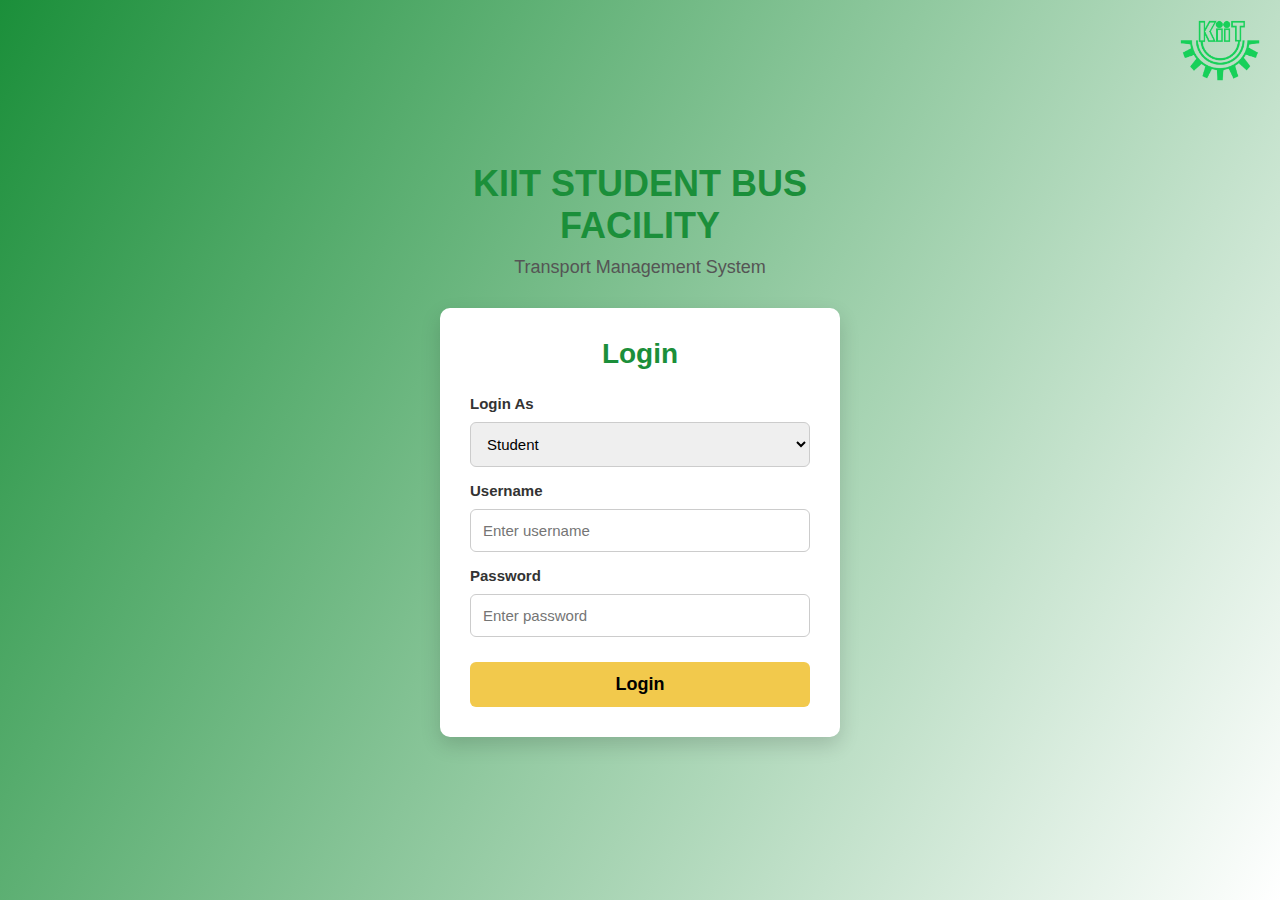
<file: frontend/index.html>
<!DOCTYPE html>
<html lang="en">
<head>
    <meta charset="UTF-8">
    <meta name="viewport" content="width=device-width, initial-scale=1.0">
    <title>KIIT Student Bus Facility</title>
    <link rel="stylesheet" href="style.css">
</head>
<body>

    <!-- KIIT Logo -->
    <img src="KIIT_logo.png" alt="KIIT Logo" class="kiit-logo">

    <!-- Moving Bus -->
    <img src="bus.png" alt="Bus" class="bus-animation">

    <div class="login-container">

        <h1 class="title">KIIT STUDENT BUS FACILITY</h1>
        <p class="subtitle">Transport Management System</p>

        <div class="login-box">
            <h2>Login</h2>

            <label for="role">Login As</label>
            <select id="role">
                <option value="student">Student</option>
                <option value="admin">Admin</option>
            </select>

            <label for="username">Username</label>
            <input type="text" id="username" placeholder="Enter username">

            <label for="password">Password</label>
            <input type="password" id="password" placeholder="Enter password">

            <button onclick="login()">Login</button>
        </div>

    </div>

    <script src="script.js"></script>

</body>
</html>
</file>
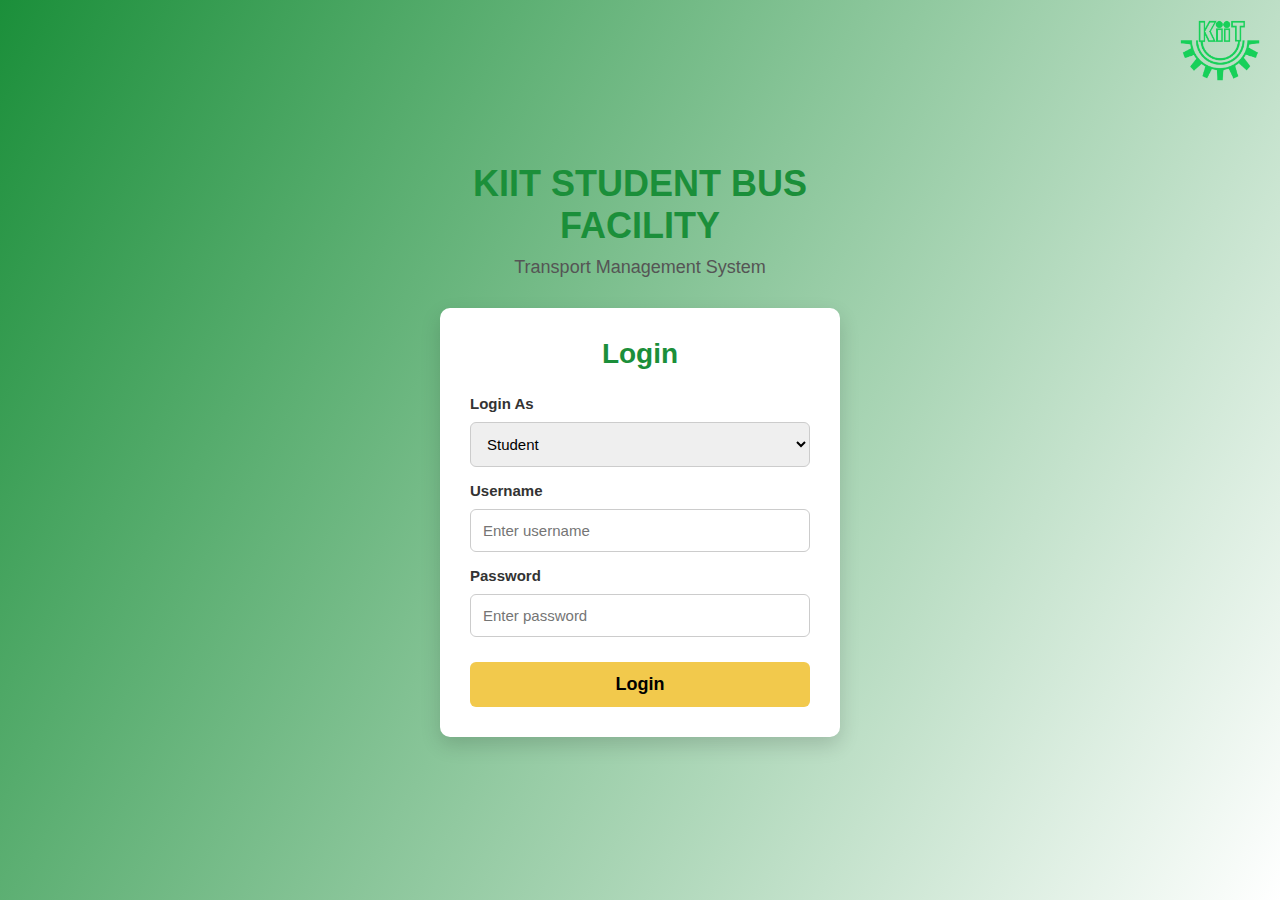
<file: frontend/admin.html>
<!DOCTYPE html>
<html lang="en">
<head>
    <meta charset="UTF-8">
    <meta name="viewport" content="width=device-width, initial-scale=1.0">
    <title>Admin Dashboard - KIIT Bus Facility</title>
    <link rel="stylesheet" href="style.css">
</head>
<body class="dashboard-body">

    <!-- Header -->
    <header class="dashboard-header">
        <img src="KIIT_logo.png" alt="KIIT Logo" class="header-logo">
        <h1>Admin Dashboard</h1>
        <button onclick="logout()" class="logout-btn">Logout</button>
    </header>

    <div class="dashboard-container">
        
        <!-- Sidebar -->
        <aside class="sidebar">
            <nav>
                <a href="#buses" class="nav-item active" onclick="showSection('buses')">
                    <span>🚌</span> Manage Buses
                </a>
                <a href="#routes" class="nav-item" onclick="showSection('routes')">
                    <span>🗺️</span> Manage Routes
                </a>
                <a href="#drivers" class="nav-item" onclick="showSection('drivers')">
                    <span>👨‍✈️</span> Manage Drivers
                </a>
                <a href="#students" class="nav-item" onclick="showSection('students')">
                    <span>👥</span> Students
                </a>
            </nav>
        </aside>

        <!-- Main Content -->
        <main class="dashboard-main">
            
            <!-- Manage Buses Section -->
            <section id="buses" class="dashboard-section active">
                <h2>Manage Buses</h2>
                
                <div class="add-form">
                    <h3>Add New Bus</h3>
                    <div class="form-grid">
                        <input type="text" id="busNumber" placeholder="Bus Number (e.g., KL-01-1234)">
                        <input type="text" id="busCapacity" placeholder="Capacity">
                        <select id="busRoute">
                            <option value="">Select Route</option>
                            <option value="Route A">Route A</option>
                            <option value="Route B">Route B</option>
                            <option value="Route C">Route C</option>
                        </select>
                        <select id="busDriver">
                            <option value="">Select Driver</option>
                            <option value="Driver 1">Driver 1</option>
                            <option value="Driver 2">Driver 2</option>
                        </select>
                    </div>
                    <button onclick="addBus()" class="add-btn">Add Bus</button>
                </div>

                <div class="data-table">
                    <h3>Bus List</h3>
                    <table id="busTable">
                        <thead>
                            <tr>
                                <th>Bus Number</th>
                                <th>Capacity</th>
                                <th>Route</th>
                                <th>Driver</th>
                                <th>Status</th>
                                <th>Actions</th>
                            </tr>
                        </thead>
                        <tbody>
                            <tr>
                                <td>KL-01-1234</td>
                                <td>50</td>
                                <td>Route A</td>
                                <td>John Doe</td>
                                <td><span class="status active">Active</span></td>
                                <td>
                                    <button class="edit-btn">Edit</button>
                                    <button class="delete-btn">Delete</button>
                                </td>
                            </tr>
                        </tbody>
                    </table>
                </div>
            </section>

            <!-- Manage Routes Section -->
            <section id="routes" class="dashboard-section">
                <h2>Manage Routes</h2>
                
                <div class="add-form">
                    <h3>Add New Route</h3>
                    <div class="form-grid">
                        <input type="text" id="routeName" placeholder="Route Name">
                        <input type="text" id="routeStart" placeholder="Starting Point">
                        <input type="text" id="routeEnd" placeholder="Ending Point">
                        <input type="text" id="routeStops" placeholder="Number of Stops">
                    </div>
                    <button onclick="addRoute()" class="add-btn">Add Route</button>
                </div>

                <div class="data-table">
                    <h3>Routes List</h3>
                    <table>
                        <thead>
                            <tr>
                                <th>Route Name</th>
                                <th>Start</th>
                                <th>End</th>
                                <th>Stops</th>
                                <th>Actions</th>
                            </tr>
                        </thead>
                        <tbody>
                            <tr>
                                <td>Route A</td>
                                <td>Campus 1</td>
                                <td>City Center</td>
                                <td>8</td>
                                <td>
                                    <button class="edit-btn">Edit</button>
                                    <button class="delete-btn">Delete</button>
                                </td>
                            </tr>
                        </tbody>
                    </table>
                </div>
            </section>

            <!-- Manage Drivers Section -->
            <section id="drivers" class="dashboard-section">
                <h2>Manage Drivers</h2>
                
                <div class="add-form">
                    <h3>Add New Driver</h3>
                    <div class="form-grid">
                        <input type="text" id="driverName" placeholder="Driver Name">
                        <input type="text" id="driverLicense" placeholder="License Number">
                        <input type="text" id="driverPhone" placeholder="Phone Number">
                        <input type="text" id="driverExperience" placeholder="Experience (years)">
                    </div>
                    <button onclick="addDriver()" class="add-btn">Add Driver</button>
                </div>

                <div class="data-table">
                    <h3>Drivers List</h3>
                    <table>
                        <thead>
                            <tr>
                                <th>Name</th>
                                <th>License</th>
                                <th>Phone</th>
                                <th>Experience</th>
                                <th>Actions</th>
                            </tr>
                        </thead>
                        <tbody>
                            <tr>
                                <td>John Doe</td>
                                <td>DL-1234567890</td>
                                <td>+91 9876543210</td>
                                <td>10 years</td>
                                <td>
                                    <button class="edit-btn">Edit</button>
                                    <button class="delete-btn">Delete</button>
                                </td>
                            </tr>
                        </tbody>
                    </table>
                </div>
            </section>

            <!-- Students Section -->
            <section id="students" class="dashboard-section">
                <h2>Students</h2>
                
                <div class="data-table">
                    <h3>Registered Students</h3>
                    <table>
                        <thead>
                            <tr>
                                <th>Student ID</th>
                                <th>Name</th>
                                <th>Route</th>
                                <th>Bus Number</th>
                                <th>Status</th>
                            </tr>
                        </thead>
                        <tbody>
                            <tr>
                                <td>2021001</td>
                                <td>Alice Smith</td>
                                <td>Route A</td>
                                <td>KL-01-1234</td>
                                <td><span class="status active">Active</span></td>
                            </tr>
                        </tbody>
                    </table>
                </div>
            </section>

        </main>

    </div>

    <script src="script.js"></script>

</body>
</html>
</file>
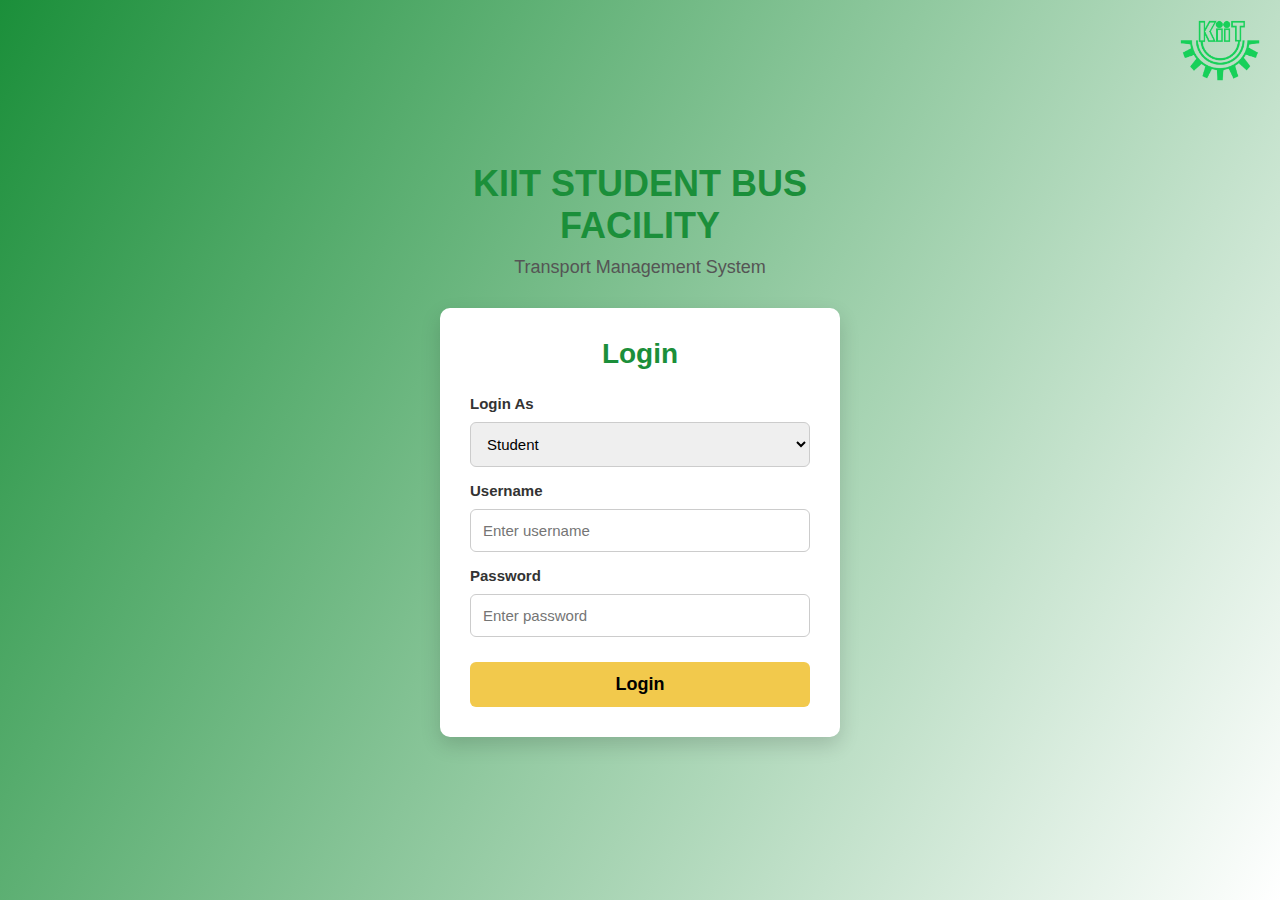
<file: frontend/student.html>
<!DOCTYPE html>
<html lang="en">
<head>
    <meta charset="UTF-8">
    <meta name="viewport" content="width=device-width, initial-scale=1.0">
    <title>Student Dashboard - KIIT Bus Facility</title>
    <link rel="stylesheet" href="style.css">
</head>
<body class="dashboard-body">

    <!-- Header -->
    <header class="dashboard-header">
        <img src="KIIT_logo.png" alt="KIIT Logo" class="header-logo">
        <h1>Student Dashboard</h1>
        <button onclick="logout()" class="logout-btn">Logout</button>
    </header>

    <div class="dashboard-container">
        
        <!-- Sidebar -->
        <aside class="sidebar">
            <nav>
                <a href="#my-bus" class="nav-item active" onclick="showSection('my-bus')">
                    <span>🚌</span> My Bus
                </a>
                <a href="#track" class="nav-item" onclick="showSection('track')">
                    <span>📍</span> Track Bus
                </a>
                <a href="#schedule" class="nav-item" onclick="showSection('schedule')">
                    <span>🕐</span> Schedule
                </a>
                <a href="#profile" class="nav-item" onclick="showSection('profile')">
                    <span>👤</span> Profile
                </a>
            </nav>
        </aside>

        <!-- Main Content -->
        <main class="dashboard-main">
            
            <!-- My Bus Section -->
            <section id="my-bus" class="dashboard-section active">
                <h2>My Bus Information</h2>
                
                <div class="info-cards">
                    <div class="info-card">
                        <div class="card-icon">🚌</div>
                        <div class="card-content">
                            <h3>Bus Number</h3>
                            <p>KL-01-1234</p>
                        </div>
                    </div>

                    <div class="info-card">
                        <div class="card-icon">🗺️</div>
                        <div class="card-content">
                            <h3>Route</h3>
                            <p>Route A - Campus 1 to City Center</p>
                        </div>
                    </div>

                    <div class="info-card">
                        <div class="card-icon">👨‍✈️</div>
                        <div class="card-content">
                            <h3>Driver</h3>
                            <p>John Doe</p>
                        </div>
                    </div>

                    <div class="info-card">
                        <div class="card-icon">⏰</div>
                        <div class="card-content">
                            <h3>Next Departure</h3>
                            <p>3:30 PM</p>
                        </div>
                    </div>
                </div>

                <div class="bus-status-box">
                    <h3>Current Bus Status</h3>
                    <div class="status-indicator">
                        <span class="status-dot active"></span>
                        <span>Bus is currently on route</span>
                    </div>
                    <p><strong>Estimated Arrival:</strong> 15 minutes</p>
                    <p><strong>Current Location:</strong> Near Main Gate</p>
                </div>
            </section>

            <!-- Track Bus Section -->
            <section id="track" class="dashboard-section">
                <h2>Track Bus Live</h2>
                
                <div class="map-container">
                    <div class="map-placeholder">
                        <p>🗺️ Map View</p>
                        <p style="font-size: 14px; color: #666;">Live bus tracking will be displayed here</p>
                    </div>
                </div>

                <div class="tracking-info">
                    <h3>Route Stops</h3>
                    <div class="stops-list">
                        <div class="stop-item completed">
                            <span class="stop-dot"></span>
                            <div>
                                <strong>Campus 1</strong>
                                <small>Departed - 3:00 PM</small>
                            </div>
                        </div>
                        <div class="stop-item current">
                            <span class="stop-dot"></span>
                            <div>
                                <strong>Main Gate</strong>
                                <small>Current Location</small>
                            </div>
                        </div>
                        <div class="stop-item">
                            <span class="stop-dot"></span>
                            <div>
                                <strong>Shopping Mall</strong>
                                <small>ETA - 3:45 PM</small>
                            </div>
                        </div>
                        <div class="stop-item">
                            <span class="stop-dot"></span>
                            <div>
                                <strong>City Center</strong>
                                <small>ETA - 4:00 PM</small>
                            </div>
                        </div>
                    </div>
                </div>
            </section>

            <!-- Schedule Section -->
            <section id="schedule" class="dashboard-section">
                <h2>Bus Schedule</h2>
                
                <div class="schedule-box">
                    <h3>Morning Schedule</h3>
                    <div class="schedule-grid">
                        <div class="schedule-item">
                            <strong>7:00 AM</strong>
                            <p>Campus 1 → City Center</p>
                        </div>
                        <div class="schedule-item">
                            <strong>8:00 AM</strong>
                            <p>Campus 1 → City Center</p>
                        </div>
                        <div class="schedule-item">
                            <strong>9:00 AM</strong>
                            <p>Campus 1 → City Center</p>
                        </div>
                    </div>
                </div>

                <div class="schedule-box">
                    <h3>Evening Schedule</h3>
                    <div class="schedule-grid">
                        <div class="schedule-item">
                            <strong>3:30 PM</strong>
                            <p>City Center → Campus 1</p>
                        </div>
                        <div class="schedule-item">
                            <strong>5:00 PM</strong>
                            <p>City Center → Campus 1</p>
                        </div>
                        <div class="schedule-item">
                            <strong>6:30 PM</strong>
                            <p>City Center → Campus 1</p>
                        </div>
                    </div>
                </div>
            </section>

            <!-- Profile Section -->
            <section id="profile" class="dashboard-section">
                <h2>My Profile</h2>
                
                <div class="profile-box">
                    <div class="profile-info">
                        <h3>Student Information</h3>
                        <div class="info-row">
                            <label>Student ID:</label>
                            <span>2021001</span>
                        </div>
                        <div class="info-row">
                            <label>Name:</label>
                            <span>Alice Smith</span>
                        </div>
                        <div class="info-row">
                            <label>Email:</label>
                            <span>alice.smith@kiit.ac.in</span>
                        </div>
                        <div class="info-row">
                            <label>Phone:</label>
                            <span>+91 9876543210</span>
                        </div>
                        <div class="info-row">
                            <label>Assigned Route:</label>
                            <span>Route A</span>
                        </div>
                        <div class="info-row">
                            <label>Bus Number:</label>
                            <span>KL-01-1234</span>
                        </div>
                    </div>
                    <button class="edit-profile-btn">Edit Profile</button>
                </div>
            </section>

        </main>

    </div>

    <script src="script.js"></script>

</body>
</html>
</file>
<file: frontend/style.css>
/* ===== RESET & BASE ===== */
* {
    margin: 0;
    padding: 0;
    box-sizing: border-box;
}

body {
    font-family: Arial, sans-serif;
    background: linear-gradient(120deg, #1b8f3a, #ffffff);
    min-height: 100vh;
    display: flex;
    justify-content: center;
    align-items: center;
    position: relative;
    overflow: hidden;
}

/* ===== LOGIN PAGE ===== */
.login-container {
    text-align: center;
    position: relative;
    z-index: 10;
    width: 100%;
    max-width: 500px;
    padding: 20px;
}

.title {
    color: #1b8f3a;
    font-size: 36px;
    margin-bottom: 10px;
    font-weight: bold;
}

.subtitle {
    color: #555;
    margin-bottom: 30px;
    font-size: 18px;
}

.login-box {
    background: white;
    padding: 30px;
    width: 100%;
    max-width: 400px;
    margin: 0 auto;
    border-radius: 10px;
    box-shadow: 0 8px 20px rgba(0,0,0,0.15);
    text-align: left;
}

.login-box h2 {
    text-align: center;
    margin-bottom: 25px;
    color: #1b8f3a;
    font-size: 28px;
}

label {
    display: block;
    margin-top: 15px;
    margin-bottom: 5px;
    font-weight: bold;
    color: #333;
    font-size: 15px;
}

input, select {
    width: 100%;
    padding: 12px;
    margin-top: 5px;
    border-radius: 6px;
    border: 1px solid #ccc;
    font-size: 15px;
}

input:focus, select:focus {
    outline: none;
    border-color: #1b8f3a;
}

button {
    width: 100%;
    margin-top: 25px;
    padding: 12px;
    background-color: #f2c94c;
    border: none;
    border-radius: 6px;
    font-size: 18px;
    cursor: pointer;
    font-weight: bold;
    transition: background-color 0.3s;
}

button:hover {
    background-color: #e0b93c;
}

/* ===== KIIT LOGO ===== */
.kiit-logo {
    position: fixed;
    top: 20px;
    right: 20px;
    width: 80px;
    z-index: 100;
}

/* ===== BUS ANIMATION ===== */
.bus-animation {
    position: fixed;
    top: 20px;
    right: -150px;
    width: 120px;
    animation: moveBus 10s linear infinite;
    z-index: 99;
}

@keyframes moveBus {
    0% {
        right: -150px;
    }
    100% {
        right: 110%;
    }
}

/* ===== DASHBOARD BODY ===== */
.dashboard-body {
    background: #f5f5f5;
    height: 100vh;
    display: block;
    overflow-x: hidden;
}

/* ===== DASHBOARD HEADER ===== */
.dashboard-header {
    background: linear-gradient(90deg, #1b8f3a, #26a84a);
    color: white;
    padding: 15px 30px;
    display: flex;
    justify-content: space-between;
    align-items: center;
    box-shadow: 0 2px 5px rgba(0,0,0,0.1);
    position: sticky;
    top: 0;
    z-index: 100;
}

.header-logo {
    width: 50px;
    height: auto;
}

.dashboard-header h1 {
    flex-grow: 1;
    text-align: center;
    font-size: 24px;
    margin: 0;
}

.logout-btn {
    background: #f2c94c;
    color: #333;
    padding: 8px 20px;
    border-radius: 5px;
    font-weight: bold;
    width: auto;
    margin: 0;
}

.logout-btn:hover {
    background: #e0b93c;
}

/* ===== DASHBOARD CONTAINER ===== */
.dashboard-container {
    display: flex;
    height: calc(100vh - 70px);
}

/* ===== SIDEBAR ===== */
.sidebar {
    width: 250px;
    background: white;
    box-shadow: 2px 0 5px rgba(0,0,0,0.05);
    overflow-y: auto;
}

.sidebar nav {
    padding: 20px 0;
}

.nav-item {
    display: flex;
    align-items: center;
    padding: 15px 25px;
    color: #333;
    text-decoration: none;
    transition: all 0.3s;
    border-left: 3px solid transparent;
}

.nav-item span {
    font-size: 20px;
    margin-right: 15px;
}

.nav-item:hover {
    background: #f0f0f0;
    border-left-color: #1b8f3a;
}

.nav-item.active {
    background: #e8f5e9;
    border-left-color: #1b8f3a;
    color: #1b8f3a;
    font-weight: bold;
}

/* ===== MAIN CONTENT ===== */
.dashboard-main {
    flex: 1;
    padding: 30px;
    overflow-y: auto;
    background: #f5f5f5;
}

.dashboard-section {
    display: none;
}

.dashboard-section.active {
    display: block;
}

.dashboard-section h2 {
    color: #1b8f3a;
    margin-bottom: 25px;
    font-size: 28px;
}

/* ===== ADD FORM ===== */
.add-form {
    background: white;
    padding: 25px;
    border-radius: 8px;
    margin-bottom: 30px;
    box-shadow: 0 2px 5px rgba(0,0,0,0.05);
}

.add-form h3 {
    color: #333;
    margin-bottom: 20px;
}

.form-grid {
    display: grid;
    grid-template-columns: repeat(auto-fit, minmax(200px, 1fr));
    gap: 15px;
    margin-bottom: 15px;
}

.add-btn {
    background: #1b8f3a;
    color: white;
    padding: 12px 30px;
    border-radius: 5px;
    width: auto;
    margin: 0;
}

.add-btn:hover {
    background: #157a31;
}

/* ===== DATA TABLE ===== */
.data-table {
    background: white;
    padding: 25px;
    border-radius: 8px;
    box-shadow: 0 2px 5px rgba(0,0,0,0.05);
    overflow-x: auto;
}

.data-table h3 {
    color: #333;
    margin-bottom: 20px;
}

table {
    width: 100%;
    border-collapse: collapse;
    min-width: 600px;
}

thead {
    background: #1b8f3a;
    color: white;
}

th, td {
    padding: 12px;
    text-align: left;
    border-bottom: 1px solid #ddd;
}

tbody tr:hover {
    background: #f9f9f9;
}

.status {
    padding: 5px 10px;
    border-radius: 20px;
    font-size: 12px;
    font-weight: bold;
}

.status.active {
    background: #e8f5e9;
    color: #1b8f3a;
}

.edit-btn, .delete-btn {
    padding: 6px 12px;
    border-radius: 4px;
    font-size: 13px;
    width: auto;
    margin: 0 5px 0 0;
}

.edit-btn {
    background: #2196F3;
    color: white;
}

.edit-btn:hover {
    background: #1976D2;
}

.delete-btn {
    background: #f44336;
    color: white;
}

.delete-btn:hover {
    background: #d32f2f;
}

/* ===== INFO CARDS (Student Dashboard) ===== */
.info-cards {
    display: grid;
    grid-template-columns: repeat(auto-fit, minmax(250px, 1fr));
    gap: 20px;
    margin-bottom: 30px;
}

.info-card {
    background: white;
    padding: 20px;
    border-radius: 8px;
    box-shadow: 0 2px 5px rgba(0,0,0,0.05);
    display: flex;
    align-items: center;
}

.card-icon {
    font-size: 40px;
    margin-right: 20px;
}

.card-content h3 {
    color: #666;
    font-size: 14px;
    margin-bottom: 5px;
}

.card-content p {
    color: #333;
    font-size: 18px;
    font-weight: bold;
}

/* ===== BUS STATUS BOX ===== */
.bus-status-box {
    background: white;
    padding: 25px;
    border-radius: 8px;
    box-shadow: 0 2px 5px rgba(0,0,0,0.05);
}

.bus-status-box h3 {
    color: #333;
    margin-bottom: 15px;
}

.status-indicator {
    display: flex;
    align-items: center;
    margin-bottom: 15px;
}

.status-dot {
    width: 12px;
    height: 12px;
    border-radius: 50%;
    margin-right: 10px;
}

.status-dot.active {
    background: #1b8f3a;
    animation: pulse 2s infinite;
}

@keyframes pulse {
    0%, 100% {
        opacity: 1;
    }
    50% {
        opacity: 0.5;
    }
}

.bus-status-box p {
    margin: 10px 0;
    color: #555;
}

/* ===== MAP CONTAINER ===== */
.map-container {
    margin-bottom: 30px;
}

.map-placeholder {
    background: white;
    height: 400px;
    border-radius: 8px;
    display: flex;
    flex-direction: column;
    justify-content: center;
    align-items: center;
    box-shadow: 0 2px 5px rgba(0,0,0,0.05);
}

.map-placeholder p:first-child {
    font-size: 48px;
    margin-bottom: 10px;
}

/* ===== TRACKING INFO ===== */
.tracking-info {
    background: white;
    padding: 25px;
    border-radius: 8px;
    box-shadow: 0 2px 5px rgba(0,0,0,0.05);
}

.tracking-info h3 {
    color: #333;
    margin-bottom: 20px;
}

.stops-list {
    display: flex;
    flex-direction: column;
    gap: 20px;
}

.stop-item {
    display: flex;
    align-items: flex-start;
    position: relative;
    padding-left: 40px;
}

.stop-dot {
    width: 16px;
    height: 16px;
    border-radius: 50%;
    background: #ddd;
    border: 3px solid white;
    position: absolute;
    left: 0;
    top: 5px;
}

.stop-item.completed .stop-dot {
    background: #1b8f3a;
}

.stop-item.current .stop-dot {
    background: #f2c94c;
    animation: pulse 2s infinite;
}

.stop-item strong {
    display: block;
    color: #333;
    margin-bottom: 3px;
}

.stop-item small {
    color: #666;
    font-size: 12px;
}

/* ===== SCHEDULE BOX ===== */
.schedule-box {
    background: white;
    padding: 25px;
    border-radius: 8px;
    margin-bottom: 20px;
    box-shadow: 0 2px 5px rgba(0,0,0,0.05);
}

.schedule-box h3 {
    color: #333;
    margin-bottom: 20px;
}

.schedule-grid {
    display: grid;
    grid-template-columns: repeat(auto-fit, minmax(200px, 1fr));
    gap: 15px;
}

.schedule-item {
    padding: 15px;
    background: #f9f9f9;
    border-radius: 5px;
    border-left: 3px solid #1b8f3a;
}

.schedule-item strong {
    display: block;
    color: #1b8f3a;
    margin-bottom: 5px;
    font-size: 18px;
}

.schedule-item p {
    color: #666;
    font-size: 14px;
}

/* ===== PROFILE BOX ===== */
.profile-box {
    background: white;
    padding: 30px;
    border-radius: 8px;
    box-shadow: 0 2px 5px rgba(0,0,0,0.05);
    max-width: 600px;
}

.profile-info h3 {
    color: #333;
    margin-bottom: 20px;
}

.info-row {
    display: flex;
    justify-content: space-between;
    padding: 12px 0;
    border-bottom: 1px solid #f0f0f0;
}

.info-row label {
    font-weight: bold;
    color: #666;
}

.info-row span {
    color: #333;
}

.edit-profile-btn {
    background: #1b8f3a;
    color: white;
    padding: 12px 30px;
    border-radius: 5px;
    margin-top: 20px;
    width: auto;
}

.edit-profile-btn:hover {
    background: #157a31;
}

/* ===== RESPONSIVE DESIGN ===== */

/* Tablet */
@media (max-width: 768px) {
    .title {
        font-size: 28px;
    }

    .subtitle {
        font-size: 16px;
    }

    .login-box {
        width: 95%;
        padding: 25px;
    }

    .kiit-logo {
        width: 60px;
        top: 10px;
        right: 10px;
    }

    .bus-animation {
        width: 90px;
        top: 15px;
    }

    .dashboard-header h1 {
        font-size: 20px;
    }

    .header-logo {
        width: 40px;
    }

    .sidebar {
        width: 200px;
    }

    .nav-item {
        padding: 12px 15px;
        font-size: 14px;
    }

    .nav-item span {
        font-size: 18px;
    }

    .dashboard-main {
        padding: 20px;
    }

    .form-grid {
        grid-template-columns: 1fr;
    }

    .info-cards {
        grid-template-columns: repeat(auto-fit, minmax(200px, 1fr));
    }

    .schedule-grid {
        grid-template-columns: 1fr;
    }
}

/* Mobile */
@media (max-width: 480px) {
    .title {
        font-size: 22px;
    }

    .subtitle {
        font-size: 14px;
    }

    .login-box {
        padding: 20px;
        width: 95%;
    }

    .kiit-logo {
        width: 50px;
    }

    .bus-animation {
        width: 70px;
    }

    .dashboard-container {
        flex-direction: column;
        height: auto;
    }

    .sidebar {
        width: 100%;
        order: 2;
    }

    .sidebar nav {
        display: flex;
        overflow-x: auto;
        padding: 0;
    }

    .nav-item {
        flex-direction: column;
        padding: 15px;
        min-width: 80px;
        text-align: center;
        border-left: none;
        border-bottom: 3px solid transparent;
        font-size: 12px;
    }

    .nav-item span {
        margin-right: 0;
        margin-bottom: 5px;
    }

    .nav-item.active {
        border-left: none;
        border-bottom-color: #1b8f3a;
    }

    .dashboard-main {
        padding: 15px;
        order: 1;
    }

    .dashboard-section h2 {
        font-size: 22px;
    }

    .dashboard-header {
        padding: 10px 15px;
    }

    .dashboard-header h1 {
        font-size: 16px;
    }

    .logout-btn {
        padding: 6px 12px;
        font-size: 14px;
    }

    .add-form, .data-table {
        padding: 15px;
    }

    .info-cards {
        grid-template-columns: 1fr;
    }

    .card-icon {
        font-size: 32px;
    }

    .map-placeholder {
        height: 250px;
    }

    table {
        font-size: 12px;
    }

    th, td {
        padding: 8px;
    }
}

/* Small Mobile */
@media (max-width: 360px) {
    .title {
        font-size: 18px;
    }

    .login-box {
        padding: 15px;
    }

    .dashboard-header h1 {
        font-size: 14px;
    }

    .header-logo {
        width: 35px;
    }
}
</file>
